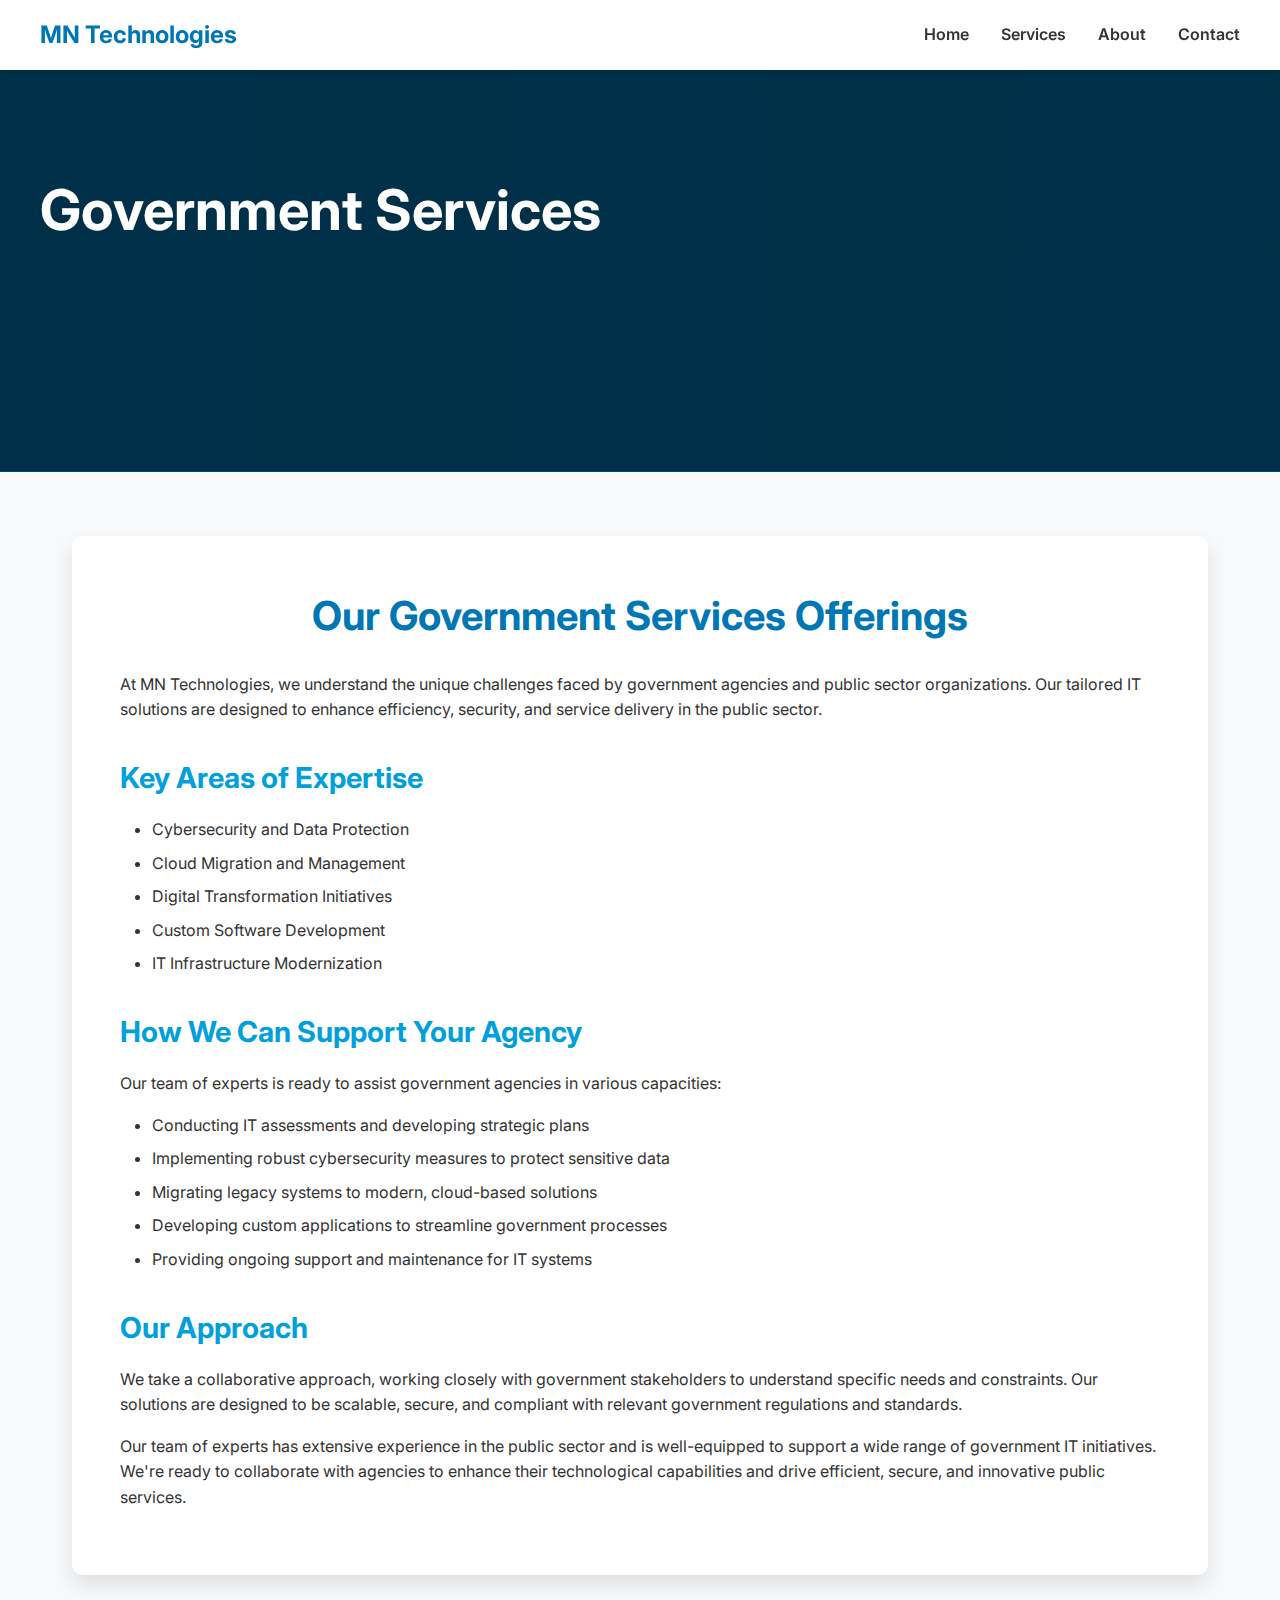
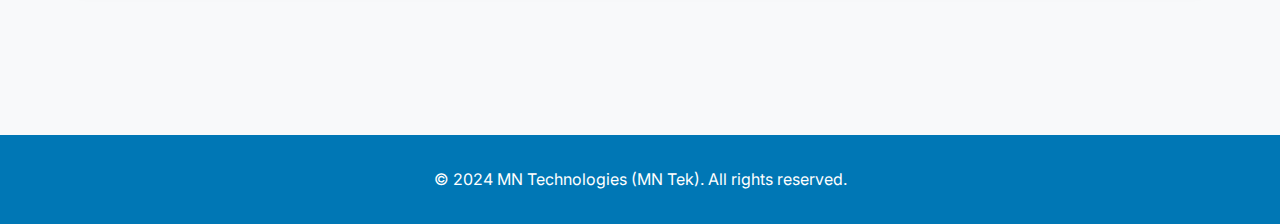
<file: government-services.html>
<!DOCTYPE html>
<html lang="en">
<head>
    <meta charset="UTF-8">
    <meta name="viewport" content="width=device-width, initial-scale=1.0">
    <title>MN Technologies (MN Tek) - Innovative IT Solutions</title>
    <link href="https://fonts.googleapis.com/css2?family=Inter:wght@300;400;600;700&display=swap" rel="stylesheet">
    <link rel="stylesheet" href="styles.css">
    <link rel="stylesheet" href="service-pages-styles.css">
    <style>
        :root {
            --header-bg-image: url('https://images.unsplash.com/photo-1589561253898-768105ca91a8');
        }
    </style>
</head>
<body>
    <nav aria-label="Main navigation">
        <div class="nav-content">
            <a href="index.html" class="logo">MN Technologies</a>
            <ul>
                <li><a href="index.html#home" aria-label="Navigate to Home">Home</a></li>
                <li class="dropdown">
                    <a href="index.html#services" aria-label="Navigate to Services">Services</a>
                    <div class="dropdown-content">
                        <a href="government-services.html">Government Services</a>
                        <a href="it-project-management.html">IT Project Management</a>
                        <a href="it-staff-augmentation.html">IT Staff Augmentation</a>
                        <a href="immigration-process.html">Immigration Process</a>
                    </div>
                </li>
                <li><a href="index.html#about" aria-label="Navigate to About">About</a></li>
                <li><a href="index.html#contact" aria-label="Navigate to Contact">Contact</a></li>
            </ul>
        </div>
    </nav>
    
    <header class="service-header">
        <div class="header-content">
            <h1>Government Services</h1>
            <p>Empowering public sector organizations with innovative IT solutions</p>
        </div>
    </header>
    
    <main class="service-main">
        <section class="service-section">
            <h2>Our Government Services Offerings</h2>
            <p>At MN Technologies, we understand the unique challenges faced by government agencies and public sector organizations. Our tailored IT solutions are designed to enhance efficiency, security, and service delivery in the public sector.</p>
            
            <h3>Key Areas of Expertise</h3>
            <ul>
                <li>Cybersecurity and Data Protection</li>
                <li>Cloud Migration and Management</li>
                <li>Digital Transformation Initiatives</li>
                <li>Custom Software Development</li>
                <li>IT Infrastructure Modernization</li>
            </ul>
            
            <h3>How We Can Support Your Agency</h3>
            <p>Our team of experts is ready to assist government agencies in various capacities:</p>
            <ul>
                <li>Conducting IT assessments and developing strategic plans</li>
                <li>Implementing robust cybersecurity measures to protect sensitive data</li>
                <li>Migrating legacy systems to modern, cloud-based solutions</li>
                <li>Developing custom applications to streamline government processes</li>
                <li>Providing ongoing support and maintenance for IT systems</li>
            </ul>
            
            <h3>Our Approach</h3>
            <p>We take a collaborative approach, working closely with government stakeholders to understand specific needs and constraints. Our solutions are designed to be scalable, secure, and compliant with relevant government regulations and standards.</p>
            
            <p>Our team of experts has extensive experience in the public sector and is well-equipped to support a wide range of government IT initiatives. We're ready to collaborate with agencies to enhance their technological capabilities and drive efficient, secure, and innovative public services.</p>

        </section>
    </main>
    
    <footer>
        <p>&copy; 2024 MN Technologies (MN Tek). All rights reserved.</p>
    </footer>

    <script>
        // Add smooth scrolling to nav links
        document.querySelectorAll('a[href^="#"]').forEach(anchor => {
            anchor.addEventListener('click', function (e) {
                e.preventDefault();
                document.querySelector(this.getAttribute('href')).scrollIntoView({
                    behavior: 'smooth'
                });
            });
        });
    </script>
</body>
</html>
</file>
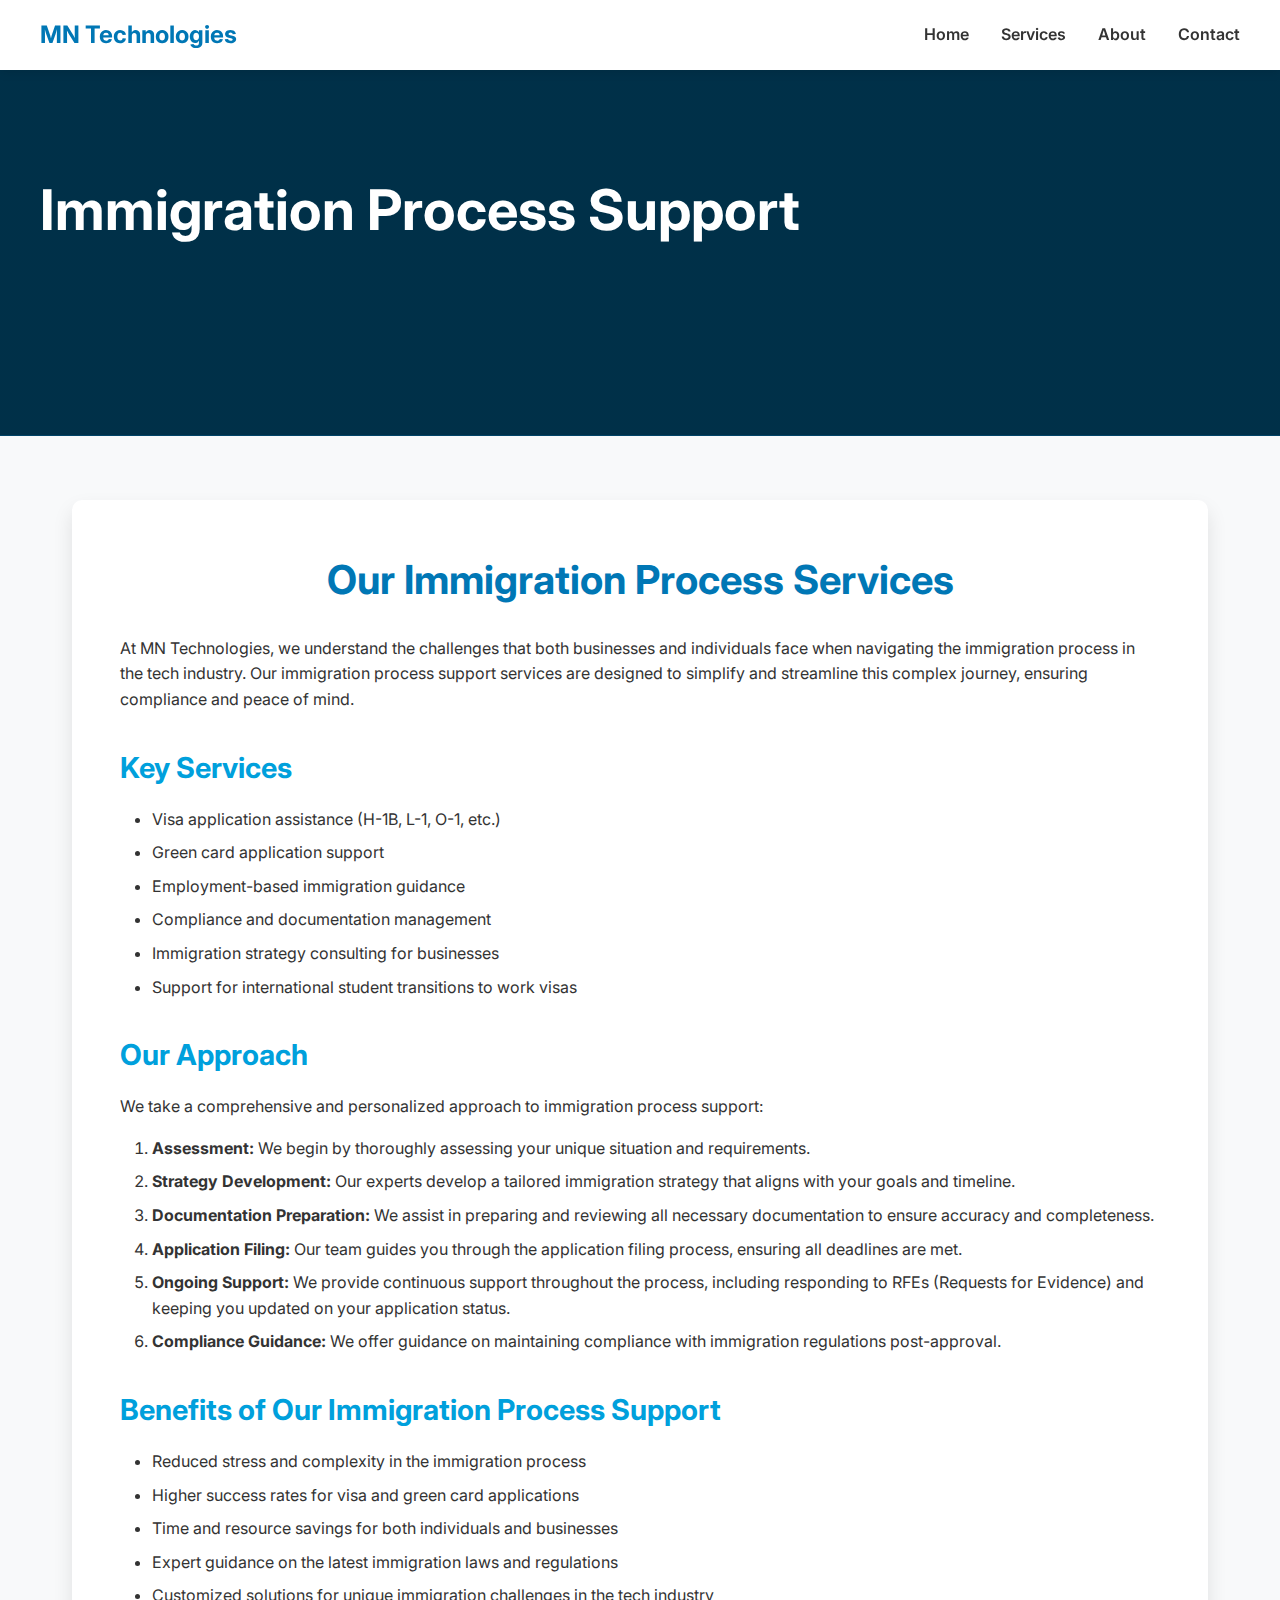
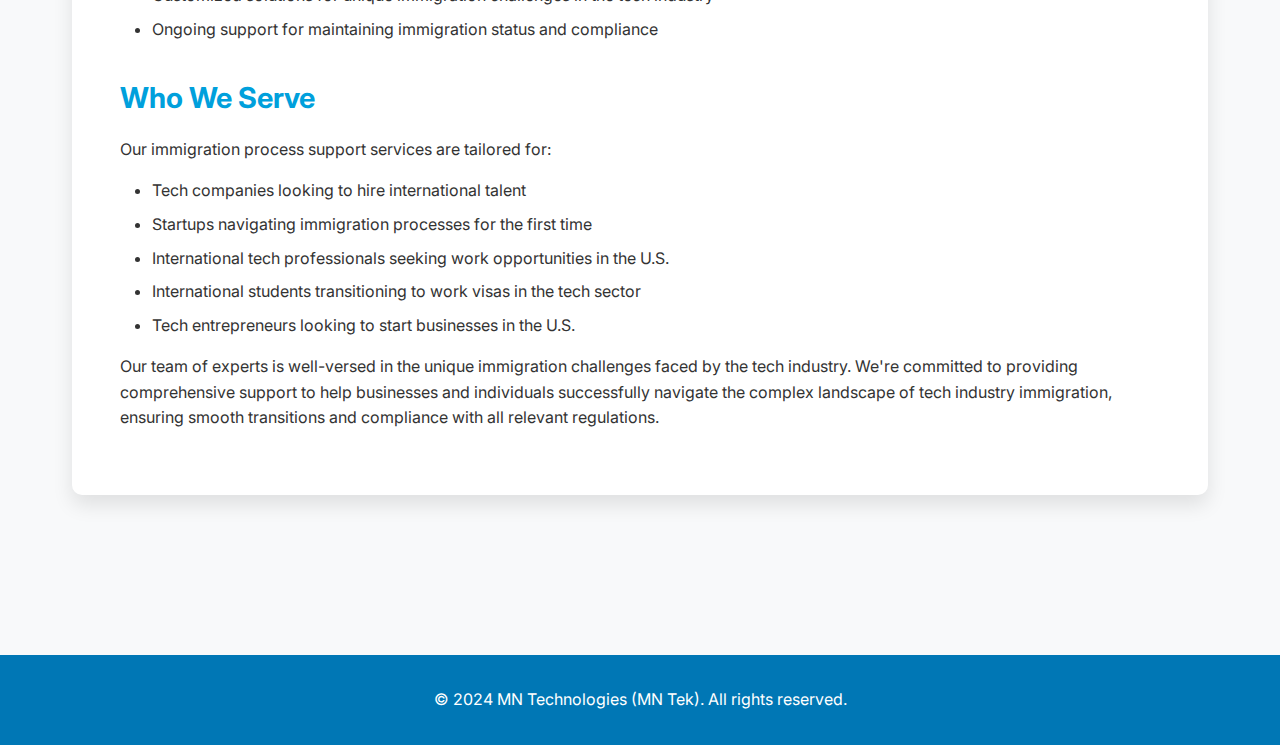
<file: immigration-process.html>
<!DOCTYPE html>
<html lang="en">
<head>
    <meta charset="UTF-8">
    <meta name="viewport" content="width=device-width, initial-scale=1.0">
    <title>Immigration Process - MN Technologies</title>
    <link href="https://fonts.googleapis.com/css2?family=Inter:wght@300;400;600;700&display=swap" rel="stylesheet">
    <link rel="stylesheet" href="styles.css">
    <link rel="stylesheet" href="service-pages-styles.css">
    <style>
        :root {
            --header-bg-image: url('https://images.unsplash.com/photo-1551836022-4c4c79ecde51');
        }
    </style>
</head>
<body>
    <nav aria-label="Main navigation">
        <div class="nav-content">
            <a href="index.html" class="logo">MN Technologies</a>
            <ul>
                <li><a href="index.html#home" aria-label="Navigate to Home">Home</a></li>
                <li class="dropdown">
                    <a href="index.html#services" aria-label="Navigate to Services">Services</a>
                    <div class="dropdown-content">
                        <a href="government-services.html">Government Services</a>
                        <a href="it-project-management.html">IT Project Management</a>
                        <a href="it-staff-augmentation.html">IT Staff Augmentation</a>
                        <a href="immigration-process.html">Immigration Process</a>
                    </div>
                </li>
                <li><a href="index.html#about" aria-label="Navigate to About">About</a></li>
                <li><a href="index.html#contact" aria-label="Navigate to Contact">Contact</a></li>
            </ul>
        </div>
    </nav>
    
    <header class="service-header">
        <div class="header-content">
            <h1>Immigration Process Support</h1>
            <p>Navigating the complexities of tech industry immigration</p>
        </div>
    </header>
    
    <main class="service-main">
        <section class="service-section">
            <h2>Our Immigration Process Services</h2>
            <p>At MN Technologies, we understand the challenges that both businesses and individuals face when navigating the immigration process in the tech industry. Our immigration process support services are designed to simplify and streamline this complex journey, ensuring compliance and peace of mind.</p>
            
            <h3>Key Services</h3>
            <ul>
                <li>Visa application assistance (H-1B, L-1, O-1, etc.)</li>
                <li>Green card application support</li>
                <li>Employment-based immigration guidance</li>
                <li>Compliance and documentation management</li>
                <li>Immigration strategy consulting for businesses</li>
                <li>Support for international student transitions to work visas</li>
            </ul>
            
            <h3>Our Approach</h3>
            <p>We take a comprehensive and personalized approach to immigration process support:</p>
            <ol>
                <li><strong>Assessment:</strong> We begin by thoroughly assessing your unique situation and requirements.</li>
                <li><strong>Strategy Development:</strong> Our experts develop a tailored immigration strategy that aligns with your goals and timeline.</li>
                <li><strong>Documentation Preparation:</strong> We assist in preparing and reviewing all necessary documentation to ensure accuracy and completeness.</li>
                <li><strong>Application Filing:</strong> Our team guides you through the application filing process, ensuring all deadlines are met.</li>
                <li><strong>Ongoing Support:</strong> We provide continuous support throughout the process, including responding to RFEs (Requests for Evidence) and keeping you updated on your application status.</li>
                <li><strong>Compliance Guidance:</strong> We offer guidance on maintaining compliance with immigration regulations post-approval.</li>
            </ol>
            
            <h3>Benefits of Our Immigration Process Support</h3>
            <ul>
                <li>Reduced stress and complexity in the immigration process</li>
                <li>Higher success rates for visa and green card applications</li>
                <li>Time and resource savings for both individuals and businesses</li>
                <li>Expert guidance on the latest immigration laws and regulations</li>
                <li>Customized solutions for unique immigration challenges in the tech industry</li>
                <li>Ongoing support for maintaining immigration status and compliance</li>
            </ul>
            
            <h3>Who We Serve</h3>
            <p>Our immigration process support services are tailored for:</p>
            <ul>
                <li>Tech companies looking to hire international talent</li>
                <li>Startups navigating immigration processes for the first time</li>
                <li>International tech professionals seeking work opportunities in the U.S.</li>
                <li>International students transitioning to work visas in the tech sector</li>
                <li>Tech entrepreneurs looking to start businesses in the U.S.</li>
            </ul>
            
            <p>Our team of experts is well-versed in the unique immigration challenges faced by the tech industry. We're committed to providing comprehensive support to help businesses and individuals successfully navigate the complex landscape of tech industry immigration, ensuring smooth transitions and compliance with all relevant regulations.</p>
        </section>
    </main>
    
    <footer>
        <p>&copy; 2024 MN Technologies (MN Tek). All rights reserved.</p>
    </footer>

    <script>
        // Add smooth scrolling to nav links
        document.querySelectorAll('a[href^="#"]').forEach(anchor => {
            anchor.addEventListener('click', function (e) {
                e.preventDefault();
                document.querySelector(this.getAttribute('href')).scrollIntoView({
                    behavior: 'smooth'
                });
            });
        });
    </script>
</body>
</html>
</file>
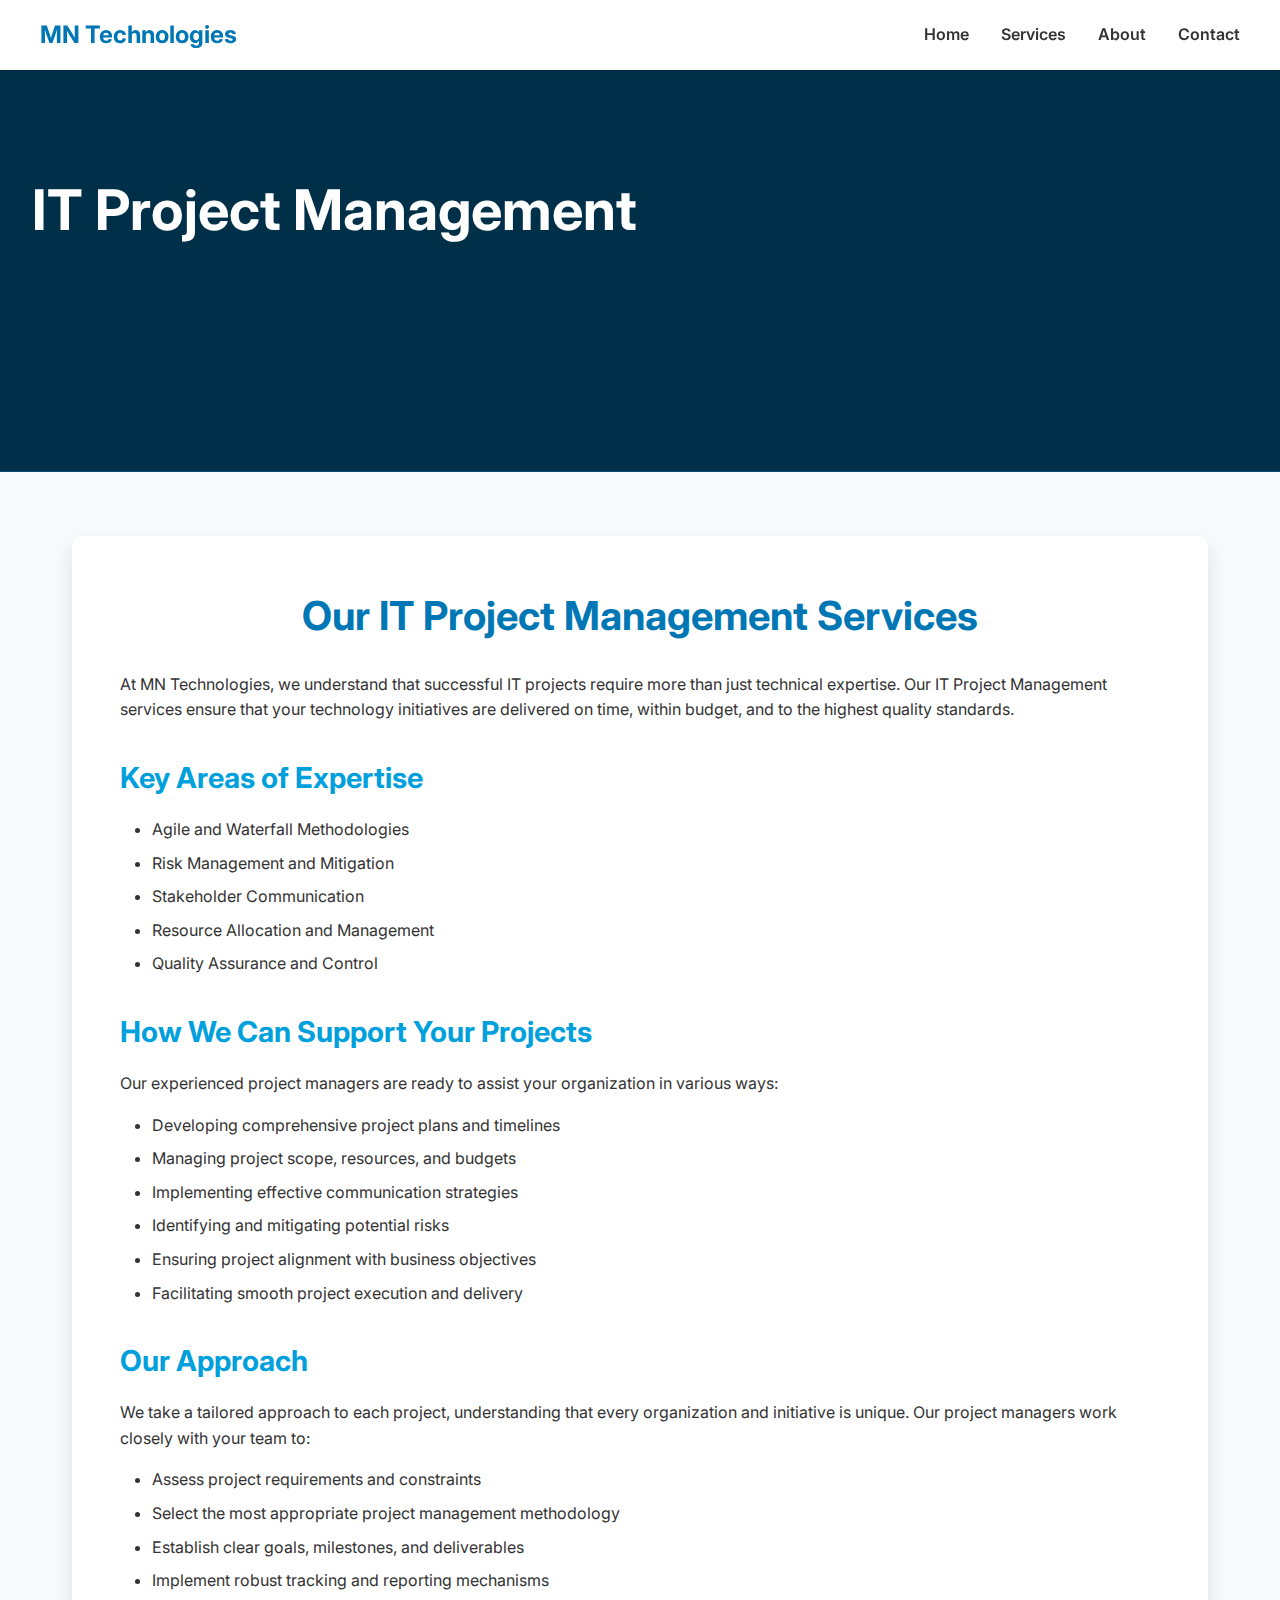
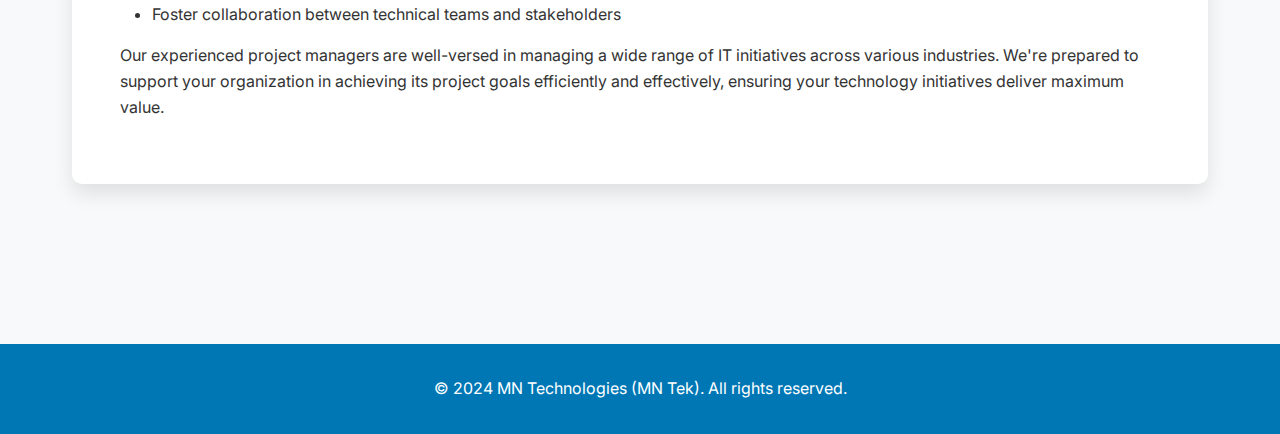
<file: it-project-management.html>
<!DOCTYPE html>
<html lang="en">
<head>
    <meta charset="UTF-8">
    <meta name="viewport" content="width=device-width, initial-scale=1.0">
    <title>IT Project Management - MN Technologies</title>
    <link href="https://fonts.googleapis.com/css2?family=Inter:wght@300;400;600;700&display=swap" rel="stylesheet">
    <link rel="stylesheet" href="styles.css">
    <link rel="stylesheet" href="service-pages-styles.css">
    <style>
        :root {
            --header-bg-image: url('https://images.unsplash.com/photo-1522071820081-009f0129c71c');
        }
    </style>
</head>
<body>
    <nav aria-label="Main navigation">
        <div class="nav-content">
            <a href="index.html" class="logo">MN Technologies</a>
            <ul>
                <li><a href="index.html#home" aria-label="Navigate to Home">Home</a></li>
                <li class="dropdown">
                    <a href="index.html#services" aria-label="Navigate to Services">Services</a>
                    <div class="dropdown-content">
                        <a href="government-services.html">Government Services</a>
                        <a href="it-project-management.html">IT Project Management</a>
                        <a href="it-staff-augmentation.html">IT Staff Augmentation</a>
                        <a href="immigration-process.html">Immigration Process</a>
                    </div>
                </li>
                <li><a href="index.html#about" aria-label="Navigate to About">About</a></li>
                <li><a href="index.html#contact" aria-label="Navigate to Contact">Contact</a></li>
            </ul>
        </div>
    </nav>
    
    <header class="service-header">
        <div class="service-content">
            <h1>IT Project Management</h1>
            <p>Delivering successful IT initiatives through expert project management</p>
        </div>
    </header>
    
    <main class="service-main">
        <section class="service-section">
            <h2>Our IT Project Management Services</h2>
            <p>At MN Technologies, we understand that successful IT projects require more than just technical expertise. Our IT Project Management services ensure that your technology initiatives are delivered on time, within budget, and to the highest quality standards.</p>
            
            <h3>Key Areas of Expertise</h3>
            <ul>
                <li>Agile and Waterfall Methodologies</li>
                <li>Risk Management and Mitigation</li>
                <li>Stakeholder Communication</li>
                <li>Resource Allocation and Management</li>
                <li>Quality Assurance and Control</li>
            </ul>
            
            <h3>How We Can Support Your Projects</h3>
            <p>Our experienced project managers are ready to assist your organization in various ways:</p>
            <ul>
                <li>Developing comprehensive project plans and timelines</li>
                <li>Managing project scope, resources, and budgets</li>
                <li>Implementing effective communication strategies</li>
                <li>Identifying and mitigating potential risks</li>
                <li>Ensuring project alignment with business objectives</li>
                <li>Facilitating smooth project execution and delivery</li>
            </ul>
            
            <h3>Our Approach</h3>
            <p>We take a tailored approach to each project, understanding that every organization and initiative is unique. Our project managers work closely with your team to:</p>
            <ul>
                <li>Assess project requirements and constraints</li>
                <li>Select the most appropriate project management methodology</li>
                <li>Establish clear goals, milestones, and deliverables</li>
                <li>Implement robust tracking and reporting mechanisms</li>
                <li>Foster collaboration between technical teams and stakeholders</li>
            </ul>
            
<p>Our experienced project managers are well-versed in managing a wide range of IT initiatives across various industries. We're prepared to support your organization in achieving its project goals efficiently and effectively, ensuring your technology initiatives deliver maximum value.</p>
        </section>
    </main>
    
    <footer>
        <p>&copy; 2024 MN Technologies (MN Tek). All rights reserved.</p>
    </footer>

    <script>
        // Add smooth scrolling to nav links
        document.querySelectorAll('a[href^="#"]').forEach(anchor => {
            anchor.addEventListener('click', function (e) {
                e.preventDefault();
                document.querySelector(this.getAttribute('href')).scrollIntoView({
                    behavior: 'smooth'
                });
            });
        });
    </script>
</body>
</html>
</file>
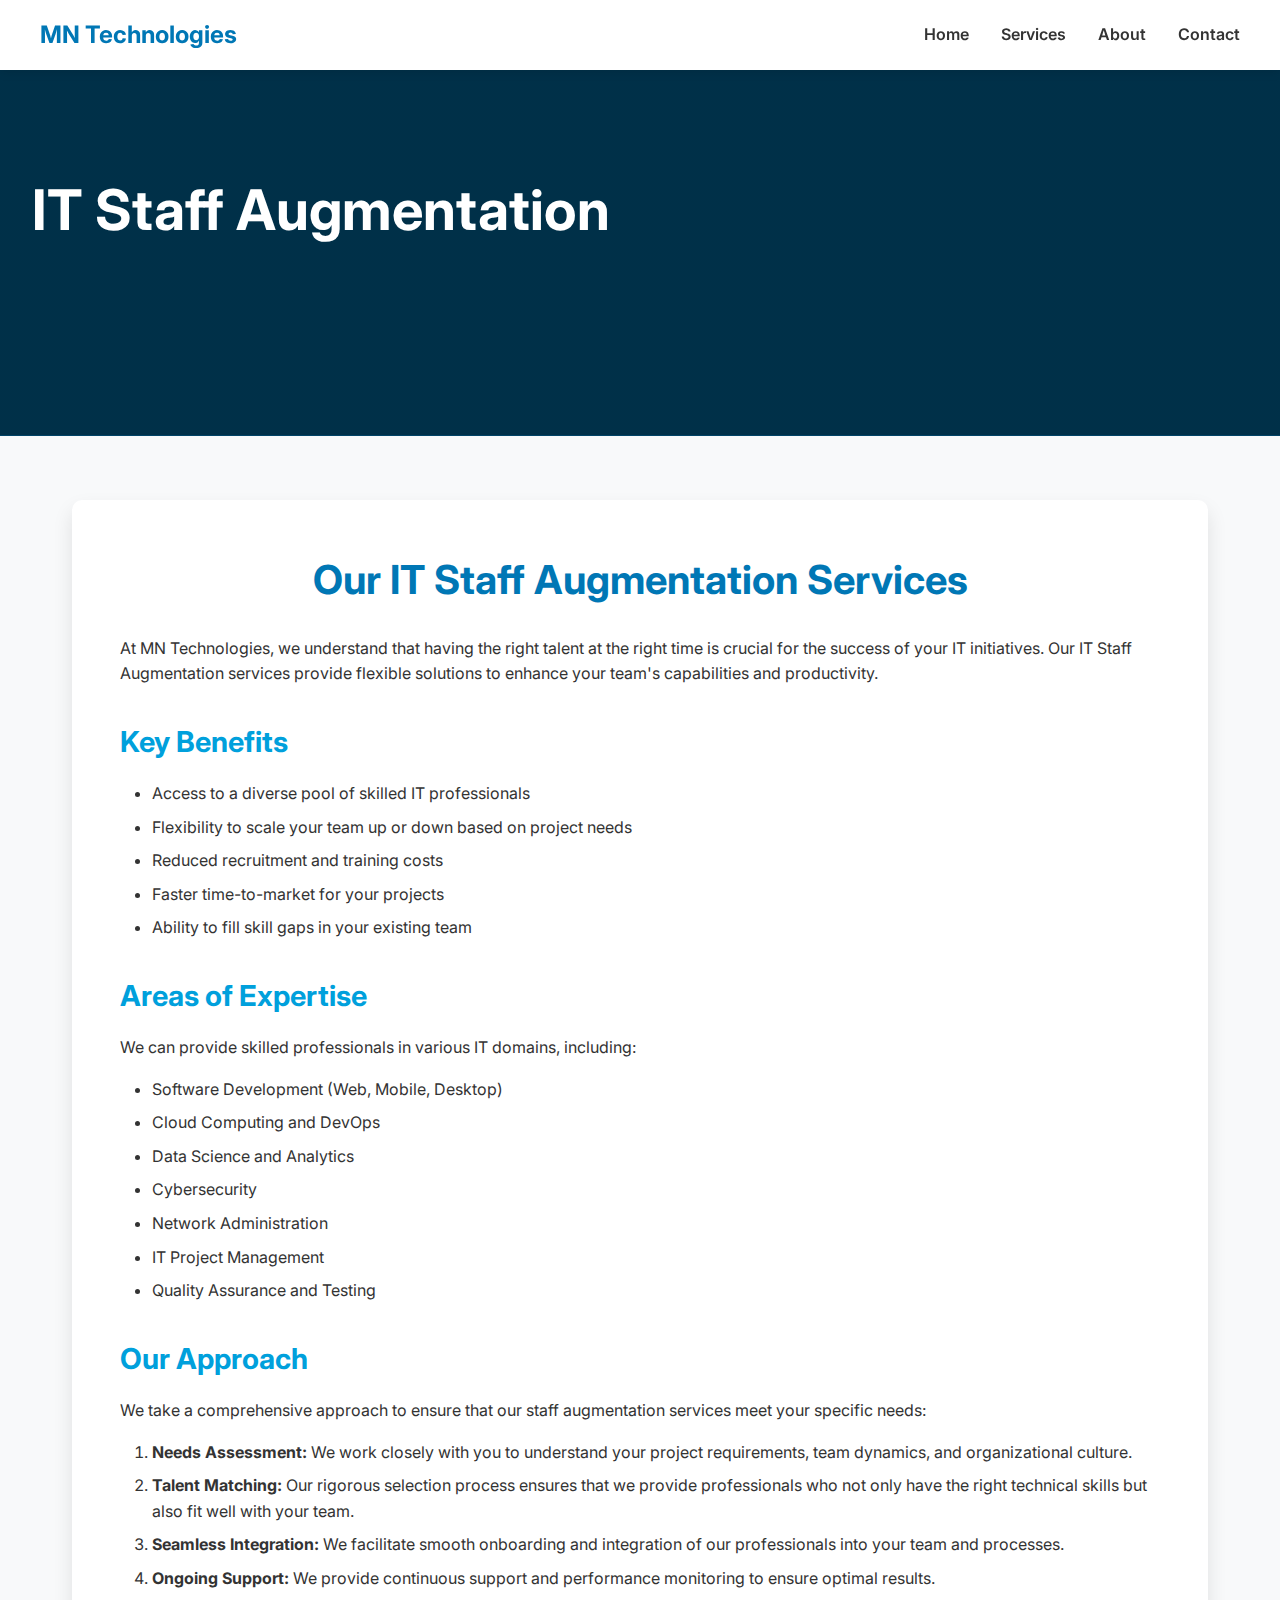
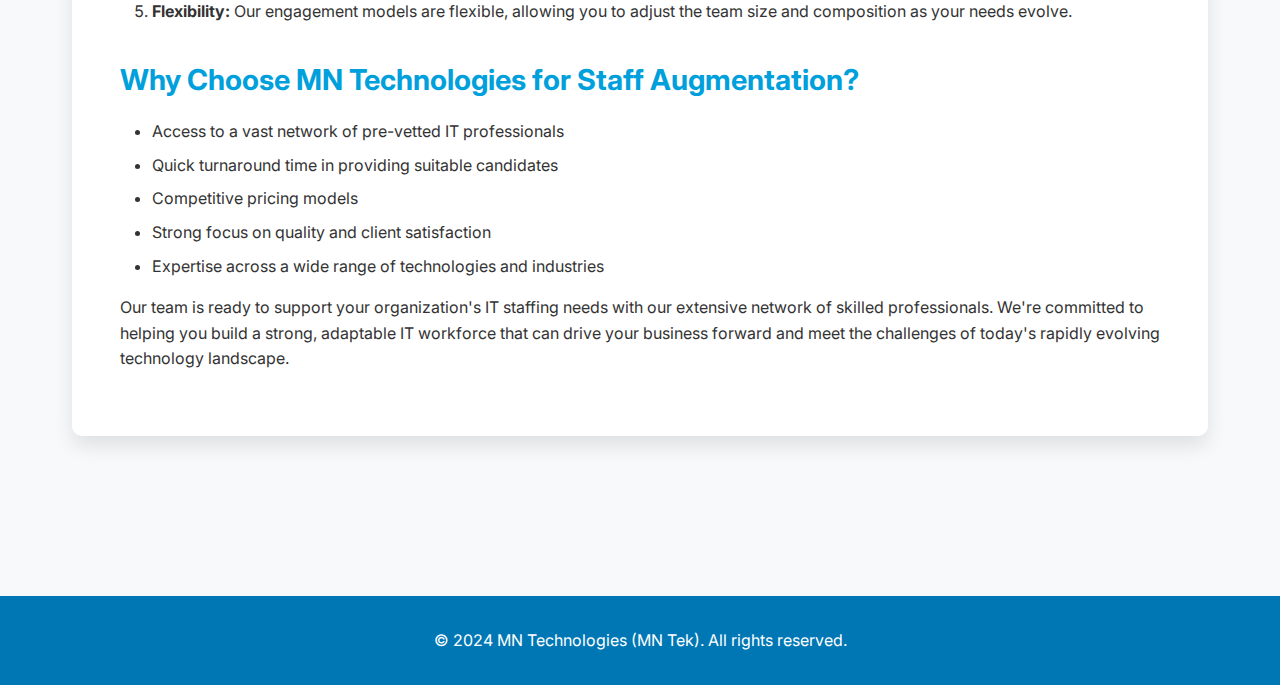
<file: it-staff-augmentation.html>
<!DOCTYPE html>
<html lang="en">
<head>
    <meta charset="UTF-8">
    <meta name="viewport" content="width=device-width, initial-scale=1.0">
    <title>IT Staff Augmentation - MN Technologies</title>
    <link href="https://fonts.googleapis.com/css2?family=Inter:wght@300;400;600;700&display=swap" rel="stylesheet">
    <link rel="stylesheet" href="styles.css">
    <link rel="stylesheet" href="service-pages-styles.css">
    <style>
        :root {
            --header-bg-image: url('https://images.unsplash.com/photo-1460925895917-afdab827c52f');
        }
    </style>
</head>
<body>
    <nav aria-label="Main navigation">
        <div class="nav-content">
            <a href="index.html" class="logo">MN Technologies</a>
            <ul>
                <li><a href="index.html#home" aria-label="Navigate to Home">Home</a></li>
                <li class="dropdown">
                    <a href="index.html#services" aria-label="Navigate to Services">Services</a>
                    <div class="dropdown-content">
                        <a href="government-services.html">Government Services</a>
                        <a href="it-project-management.html">IT Project Management</a>
                        <a href="it-staff-augmentation.html">IT Staff Augmentation</a>
                        <a href="immigration-process.html">Immigration Process</a>
                    </div>
                </li>
                <li><a href="index.html#about" aria-label="Navigate to About">About</a></li>
                <li><a href="index.html#contact" aria-label="Navigate to Contact">Contact</a></li>
            </ul>
        </div>
    </nav>

    <header class="service-header">
        <div class="service-content">
            <h1>IT Staff Augmentation</h1>
            <p>Enhance your team with skilled IT professionals</p>
        </div>
    </header>
    
    <main class="service-main">
        <section class="service-section">
            <h2>Our IT Staff Augmentation Services</h2>
            <p>At MN Technologies, we understand that having the right talent at the right time is crucial for the success of your IT initiatives. Our IT Staff Augmentation services provide flexible solutions to enhance your team's capabilities and productivity.</p>
            
            <h3>Key Benefits</h3>
            <ul>
                <li>Access to a diverse pool of skilled IT professionals</li>
                <li>Flexibility to scale your team up or down based on project needs</li>
                <li>Reduced recruitment and training costs</li>
                <li>Faster time-to-market for your projects</li>
                <li>Ability to fill skill gaps in your existing team</li>
            </ul>
            
            <h3>Areas of Expertise</h3>
            <p>We can provide skilled professionals in various IT domains, including:</p>
            <ul>
                <li>Software Development (Web, Mobile, Desktop)</li>
                <li>Cloud Computing and DevOps</li>
                <li>Data Science and Analytics</li>
                <li>Cybersecurity</li>
                <li>Network Administration</li>
                <li>IT Project Management</li>
                <li>Quality Assurance and Testing</li>
            </ul>
            
            <h3>Our Approach</h3>
            <p>We take a comprehensive approach to ensure that our staff augmentation services meet your specific needs:</p>
            <ol>
                <li><strong>Needs Assessment:</strong> We work closely with you to understand your project requirements, team dynamics, and organizational culture.</li>
                <li><strong>Talent Matching:</strong> Our rigorous selection process ensures that we provide professionals who not only have the right technical skills but also fit well with your team.</li>
                <li><strong>Seamless Integration:</strong> We facilitate smooth onboarding and integration of our professionals into your team and processes.</li>
                <li><strong>Ongoing Support:</strong> We provide continuous support and performance monitoring to ensure optimal results.</li>
                <li><strong>Flexibility:</strong> Our engagement models are flexible, allowing you to adjust the team size and composition as your needs evolve.</li>
            </ol>
            
            <h3>Why Choose MN Technologies for Staff Augmentation?</h3>
            <ul>
                <li>Access to a vast network of pre-vetted IT professionals</li>
                <li>Quick turnaround time in providing suitable candidates</li>
                <li>Competitive pricing models</li>
                <li>Strong focus on quality and client satisfaction</li>
                <li>Expertise across a wide range of technologies and industries</li>
            </ul>
            
            <p>Our team is ready to support your organization's IT staffing needs with our extensive network of skilled professionals. We're committed to helping you build a strong, adaptable IT workforce that can drive your business forward and meet the challenges of today's rapidly evolving technology landscape.</p>
        </section>
    </main>
    
    <footer>
        <p>&copy; 2024 MN Technologies (MN Tek). All rights reserved.</p>
    </footer>

    <script>
        // Add smooth scrolling to nav links
        document.querySelectorAll('a[href^="#"]').forEach(anchor => {
            anchor.addEventListener('click', function (e) {
                e.preventDefault();
                document.querySelector(this.getAttribute('href')).scrollIntoView({
                    behavior: 'smooth'
                });
            });
        });
    </script>
</body>
</html>
</file>
<file: styles.css>
:root {
    --primary-color: #0077B5;
    --secondary-color: #00A0DC;
    --accent-color: #FF6B6B;
    --text-color: #333;
    --bg-color: #F8F9FA;
    --card-bg: #ffffff;
}

* {
    margin: 0;
    padding: 0;
    box-sizing: border-box;
}

body {
    font-family: 'Inter', sans-serif;
    line-height: 1.6;
    color: var(--text-color);
    background-color: var(--bg-color);
}

header {
    background-color: var(--primary-color);
    color: white;
    text-align: left;
    padding: 6rem 2rem;
    background-image: linear-gradient(rgba(0, 0, 0, 0.6), rgba(0, 0, 0, 0.6)), url('https://images.unsplash.com/photo-1497366216548-37526070297c');
    background-size: cover;
    background-position: center;
    position: relative;
}

header .header-content {
    max-width: 1200px;
    margin: 0 auto;
}

header h1 {
    font-size: 3.5rem;
    margin-bottom: 1rem;
    font-weight: 700;
    animation: fadeInUp 1s ease-out;
}

header p {
    font-size: 1.4rem;
    max-width: 600px;
    margin-bottom: 2rem;
    animation: fadeInUp 1s ease-out 0.5s;
    opacity: 0;
    animation-fill-mode: forwards;
}

.cta-button {
    display: inline-block;
    background-color: var(--accent-color);
    color: white;
    padding: 0.8rem 2rem;
    border-radius: 5px;
    text-decoration: none;
    font-weight: 600;
    transition: background-color 0.3s ease;
}

.cta-button:hover {
    background-color: #ff8f8f;
}

nav {
    background-color: white;
    padding: 1rem;
    position: sticky;
    top: 0;
    z-index: 100;
    box-shadow: 0 2px 10px rgba(0, 0, 0, 0.1);
}

nav .nav-content {
    max-width: 1200px;
    margin: 0 auto;
    display: flex;
    justify-content: space-between;
    align-items: center;
}

.logo {
    font-size: 1.5rem;
    font-weight: 700;
    color: var(--primary-color);
    text-decoration: none;
}

nav ul {
    list-style-type: none;
    display: flex;
}

nav ul li {
    margin-left: 2rem;
}

nav ul li a {
    color: var(--text-color);
    text-decoration: none;
    font-weight: 600;
    transition: color 0.3s ease;
}

nav ul li a:hover {
    color: var(--primary-color);
}

.dropdown {
    position: relative;
    display: inline-block;
}

.dropdown-content {
    display: none;
    position: absolute;
    background-color: #f9f9f9;
    min-width: 160px;
    box-shadow: 0px 8px 16px 0px rgba(0,0,0,0.2);
    z-index: 1;
}

.dropdown:hover .dropdown-content {
    display: block;
}

.dropdown-content a {
    color: var(--text-color);
    padding: 12px 16px;
    text-decoration: none;
    display: block;
}

.dropdown-content a:hover {
    background-color: #f1f1f1;
}

main {
    max-width: 1200px;
    margin: 0 auto;
    padding: 4rem 2rem;
}

section {
    margin-bottom: 6rem;
}

h2 {
    font-size: 2.5rem;
    margin-bottom: 2rem;
    text-align: center;
    color: var(--primary-color);
}

.services {
    display: flex;
    flex-wrap: wrap;
    justify-content: space-between;
    gap: 2rem;
}

.service-card {
    flex: 1 1 calc(50% - 1rem);
    max-width: calc(50% - 1rem);
    background-color: var(--card-bg);
    border-radius: 10px;
    padding: 0;
    box-shadow: 0 10px 20px rgba(0, 0, 0, 0.1);
    transition: transform 0.3s ease, box-shadow 0.3s ease;
    text-align: center;
    overflow: hidden;
}

.service-card:hover {
    transform: translateY(-10px);
    box-shadow: 0 15px 30px rgba(0, 0, 0, 0.2);
}

.service-image {
    width: 100%;
    height: 200px;
    background-size: cover;
    background-position: center;
    transition: transform 0.3s ease;
}

.service-card:hover .service-image {
    transform: scale(1.05);
}

.government-services .service-image {
    background-image: url('https://images.unsplash.com/photo-1589561253898-768105ca91a8');
    background-color: #f0f0f0; /* Fallback color */
}

.project-management .service-image {
    background-image: url('https://images.unsplash.com/photo-1460925895917-afdab827c52f');
    background-color: #e0e0e0; /* Fallback color */
}

.staff-augmentation .service-image {
    background-image: url('https://images.unsplash.com/photo-1522071820081-009f0129c71c');
    background-color: #d0d0d0; /* Fallback color */
}

.immigration-process .service-image {
    background-image: url('https://images.unsplash.com/photo-1551836022-4c4c79ecde51');
    background-color: #c0c0c0; /* Fallback color */
}

.service-card h3 {
    font-size: 1.4rem;
    margin: 1.5rem 0 1rem;
    color: var(--primary-color);
}

.service-card p {
    padding: 0 1.5rem;
    margin-bottom: 1.5rem;
}

.service-card .cta-button {
    display: inline-block;
    margin-bottom: 1.5rem;
    background-color: var(--primary-color);
}

.service-card .cta-button:hover {
    background-color: var(--secondary-color);
}

.about-content {
    display: flex;
    align-items: center;
    gap: 4rem;
    background-color: var(--card-bg);
    border-radius: 10px;
    padding: 3rem;
    box-shadow: 0 10px 20px rgba(0, 0, 0, 0.1);
}

.about-image {
    flex: 1;
}

.about-image img {
    width: 100%;
    border-radius: 10px;
    box-shadow: 0 10px 20px rgba(0, 0, 0, 0.1);
}

.about-text {
    flex: 2;
}

.about-text p {
    margin-bottom: 1rem;
}

.contact-info {
    background-color: var(--card-bg);
    border-radius: 10px;
    padding: 3rem;
    box-shadow: 0 10px 20px rgba(0, 0, 0, 0.1);
    text-align: center;
}

.contact-info p {
    margin-bottom: 1rem;
}

footer {
    background-color: var(--primary-color);
    color: white;
    text-align: center;
    padding: 2rem;
    margin-top: 4rem;
}

@keyframes fadeInUp {
    from {
        opacity: 0;
        transform: translateY(20px);
    }
    to {
        opacity: 1;
        transform: translateY(0);
    }
}

/* Service Pages Specific Styles */
.service-header {
    background-image: linear-gradient(rgba(0, 0, 0, 0.6), rgba(0, 0, 0, 0.6)), var(--header-bg-image);
    background-size: cover;
    background-position: center;
}

.service-main {
    max-width: 1200px;
    margin: 0 auto;
    padding: 4rem 2rem;
}

.service-section {
    background-color: var(--card-bg);
    border-radius: 10px;
    padding: 3rem;
    box-shadow: 0 10px 20px rgba(0, 0, 0, 0.1);
    margin-bottom: 2rem;
}

.service-section h2 {
    font-size: 2.5rem;
    margin-bottom: 1.5rem;
    color: var(--primary-color);
}

.service-section h3 {
    font-size: 1.8rem;
    margin-top: 2rem;
    margin-bottom: 1rem;
    color: var(--secondary-color);
}

.service-section p {
    margin-bottom: 1rem;
}

.service-section ul, 
.service-section ol {
    margin-left: 2rem;
    margin-bottom: 1rem;
}

.service-section li {
    margin-bottom: 0.5rem;
}

/* Responsive adjustments */


@media (min-width: 1025px) {
    .service-card {
        flex: 1 1 calc(25% - 1.5rem);
        max-width: calc(25% - 1.5rem);
    }
}

@media (max-width: 768px) {
    nav .nav-content {
        flex-direction: column;
    }
    
    nav ul {
        margin-top: 1rem;
    }
    
    nav ul li {
        margin: 0.5rem 0;
    }
    
    .about-content {
        flex-direction: column;
    }

    .service-main {
        padding: 2rem 1rem;
    }

    .service-card {
        flex: 1 1 100%;
        max-width: 100%;
    }

    .service-section {
        padding: 2rem;
    }

    .service-section h2 {
        font-size: 2rem;
    }

    .service-section h3 {
        font-size: 1.5rem;
    }
}
</file>
<file: service-pages-styles.css>
/* Common Styles for Service Pages */

/* Header styles */
.service-header {
    background-image: linear-gradient(rgba(0, 0, 0, 0.6), rgba(0, 0, 0, 0.6)), var(--header-bg-image);
    background-size: cover;
    background-position: center;
}

/* Main content styles */
.service-main {
    max-width: 1200px;
    margin: 0 auto;
    padding: 4rem 2rem;
}

.service-section {
    background-color: var(--card-bg, #ffffff);
    border-radius: 10px;
    padding: 3rem;
    box-shadow: 0 10px 20px rgba(0, 0, 0, 0.1);
    margin-bottom: 2rem;
}

.service-section h2 {
    font-size: 2.5rem;
    margin-bottom: 1.5rem;
    color: var(--primary-color, #0077B5);
}

.service-section h3 {
    font-size: 1.8rem;
    margin-top: 2rem;
    margin-bottom: 1rem;
    color: var(--secondary-color, #00A0DC);
}

.service-section p {
    margin-bottom: 1rem;
}

.service-section ul, 
.service-section ol {
    margin-left: 2rem;
    margin-bottom: 1rem;
}

.service-section li {
    margin-bottom: 0.5rem;
}

/* Responsive adjustments */
@media (max-width: 768px) {
    .service-main {
        padding: 2rem 1rem;
    }

    .service-section {
        padding: 2rem;
    }

    .service-section h2 {
        font-size: 2rem;
    }

    .service-section h3 {
        font-size: 1.5rem;
    }
}
</file>
